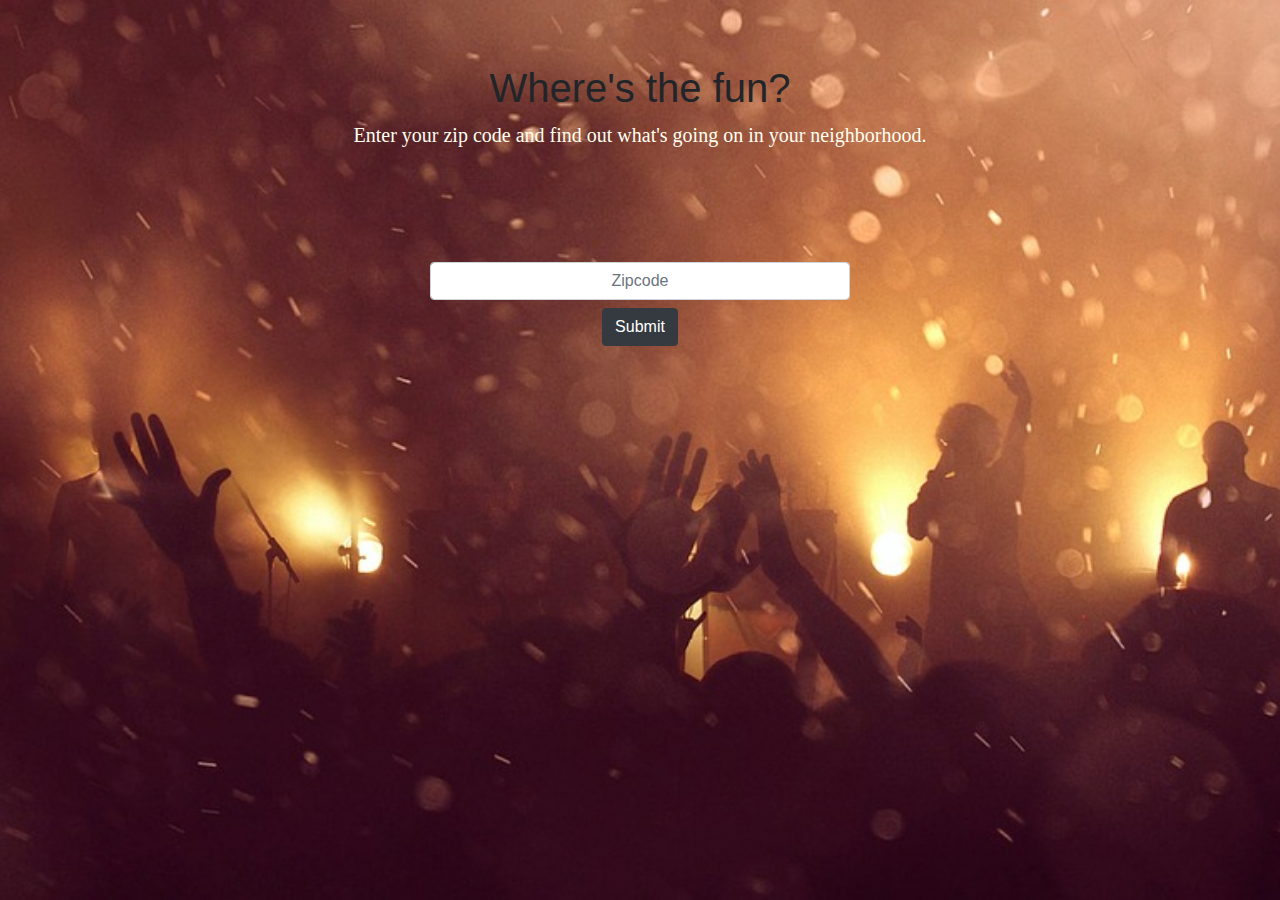
<file: cover page/cover.html>
<!DOCTYPE html>
<html>
<head>
	<title>WTF to do</title>
  <link rel="stylesheet" type="text/css" href="style.css">
  <link rel="stylesheet" href="https://maxcdn.bootstrapcdn.com/bootstrap/4.0.0/css/bootstrap.min.css" integrity="sha384-Gn5384xqQ1aoWXA+058RXPxPg6fy4IWvTNh0E263XmFcJlSAwiGgFAW/dAiS6JXm" crossorigin="anonymous">
</head>
<body>
	<div class="container">
  <div class="jumbotron" id="header">
    <h1>Where's the fun?</h1> 
    <p>Enter your zip code and find out what's going on in your neighborhood.</p> 
  </div>
</div>
 <form>
   <div class="form-row align-items-center">
     <div class="col-md-4">
     </div>
       <div class="col-md-4 col-xs-12">
        <div class="input-group mb-2">
      	 <input type="text" class="form-control" placeholder="Zipcode" pattern="[0-9]{5}" maxlength="5">
        </div>
       </div>
          <div class="col-md-4"></div>
    </div>
       </form>
    <div class="row align-items-center">
          <div class="col-md-4">
    </div>
      <div class="col-md-4 col-xs-12 text-center" id="submit-div">
      <button type="submit" class="btn btn-dark mb-2" id="submit-btn">Submit</button>
       </div>
    <div class="col-md-4">
       </div>
        </div> 
</body>
</html>
</file>
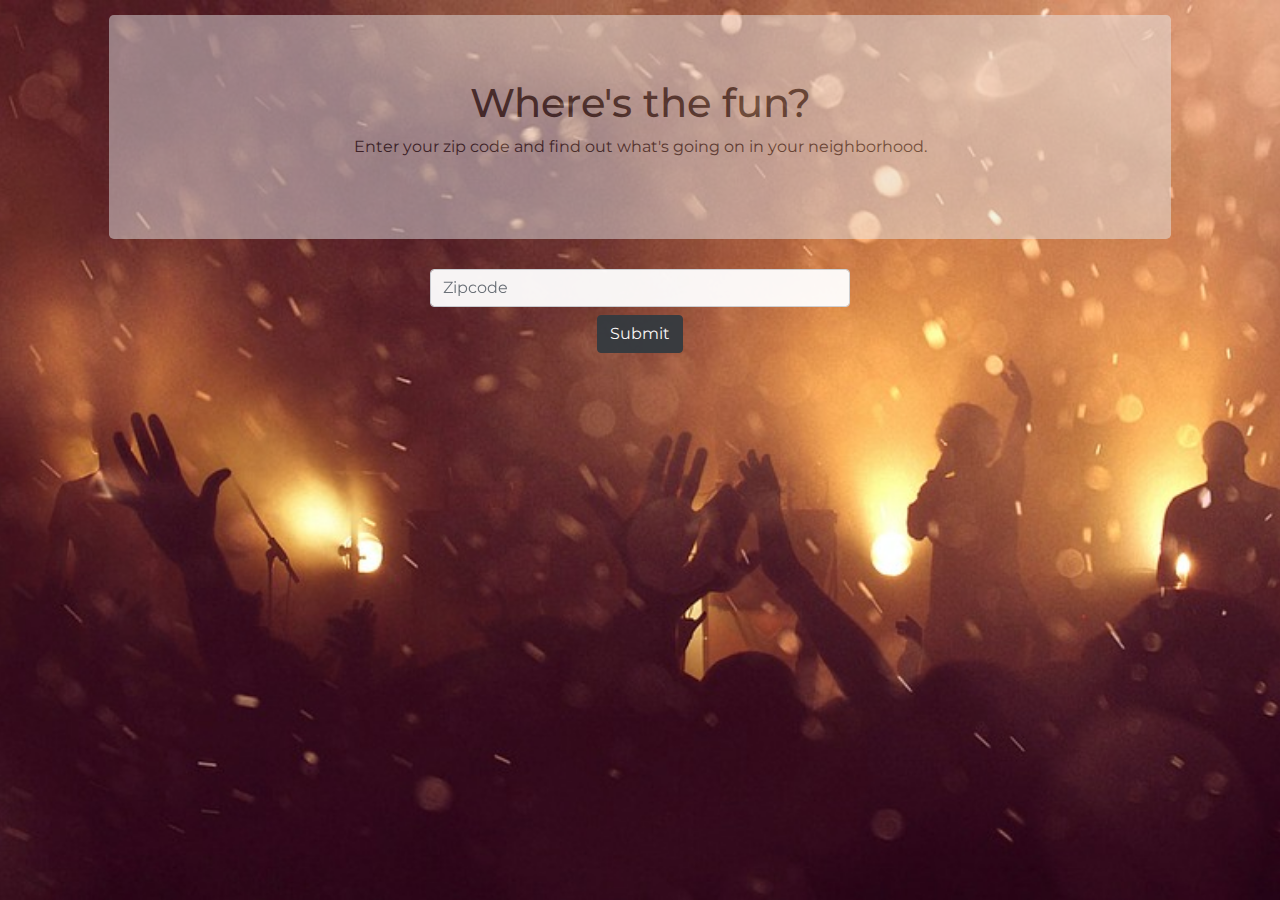
<file: cover/cover.html>
<!DOCTYPE html>
<html>

<head>
  <title>WTF to do</title>

  <link rel="stylesheet" href="https://maxcdn.bootstrapcdn.com/bootstrap/4.0.0/css/bootstrap.min.css" integrity="sha384-Gn5384xqQ1aoWXA+058RXPxPg6fy4IWvTNh0E263XmFcJlSAwiGgFAW/dAiS6JXm"
    crossorigin="anonymous">
  <link rel="stylesheet" type="text/css" href="./cover-style.css">
  <link href="https://fonts.googleapis.com/css?family=Montserrat" rel="stylesheet">
</head>

<body>
  <div class="container-fluid">
    <div class="jumbotron text-center" id="header">
      <h1>Where's the fun?</h1>
      <p>Enter your zip code and find out what's going on in your neighborhood.</p>
    </div>
  </div>
  <form>
    <div class="form-row align-items-center">
      <div class="col-md-4">
      </div>
      <div class="col-md-4 col-xs-12">
        <div class="input-group mb-2">
          <input type="text" class="form-control" placeholder="Zipcode" pattern="[0-9]{5}" maxlength="5" id="userZIP">
        </div>
      </div>
      <div class="col-md-4"></div>
    </div>
  </form>
  <div class="row align-items-center">
    <div class="col-md-4">
    </div>
    <div class="col-md-4 col-xs-12 text-center" id="submit-div">
      <a href="../index.html">

        <button type="submit" class="btn btn-dark mb-2" id="submit-btn">Submit</button>
      </a>
    </div>
    <div class="col-md-4">
    </div>
  </div>
</body>

</html>
</file>
<file: cover page/style.css>
body { 

  background: url("assets/concert.jpg") no-repeat center center fixed; 
  -webkit-background-size: cover;
  -moz-background-size: cover;
  -o-background-size: cover;
  background-size: cover;
}

#header {
	text-align: center;
	background-color:transparent !important;
}

h1 {
	font-family: cursive;
	font-size: 30px;
}

p {
	color: ivory;
	font-family: cursive;
	font-size: 20px;
}

.form-control {
text-align: center;
border: none;
}

#button {
text-align: center;
border: none;
margin-left: 20%;
}
</file>
<file: cover/cover-style.css>
* {
    font-family: 'Montserrat', sans-serif;
}

body {
    background-image: url("assets/concert.jpg");
    background-position: center;
    background-repeat: no-repeat;
    background-attachment: fixed;
    background-size: cover;
    opacity: 0.95;
}

.card {
    margin: 30px auto 30px auto;
    width: 65%;
    opacity: 50%;
}

.jumbotron {
    margin: 15px auto 30px auto;
    width: 85%;
    opacity: 50%;
}


form {
    margin: auto;
}

@media screen and (max-width:768) {
    #submit-btn {
        text-align: center;
    }
    .submit-div {
        display: block;
            text-align: center;
        }
    }

    .container {
        min-height: 100vh;
    }

    .hiddenE {
        display: none;
    }
</file>
